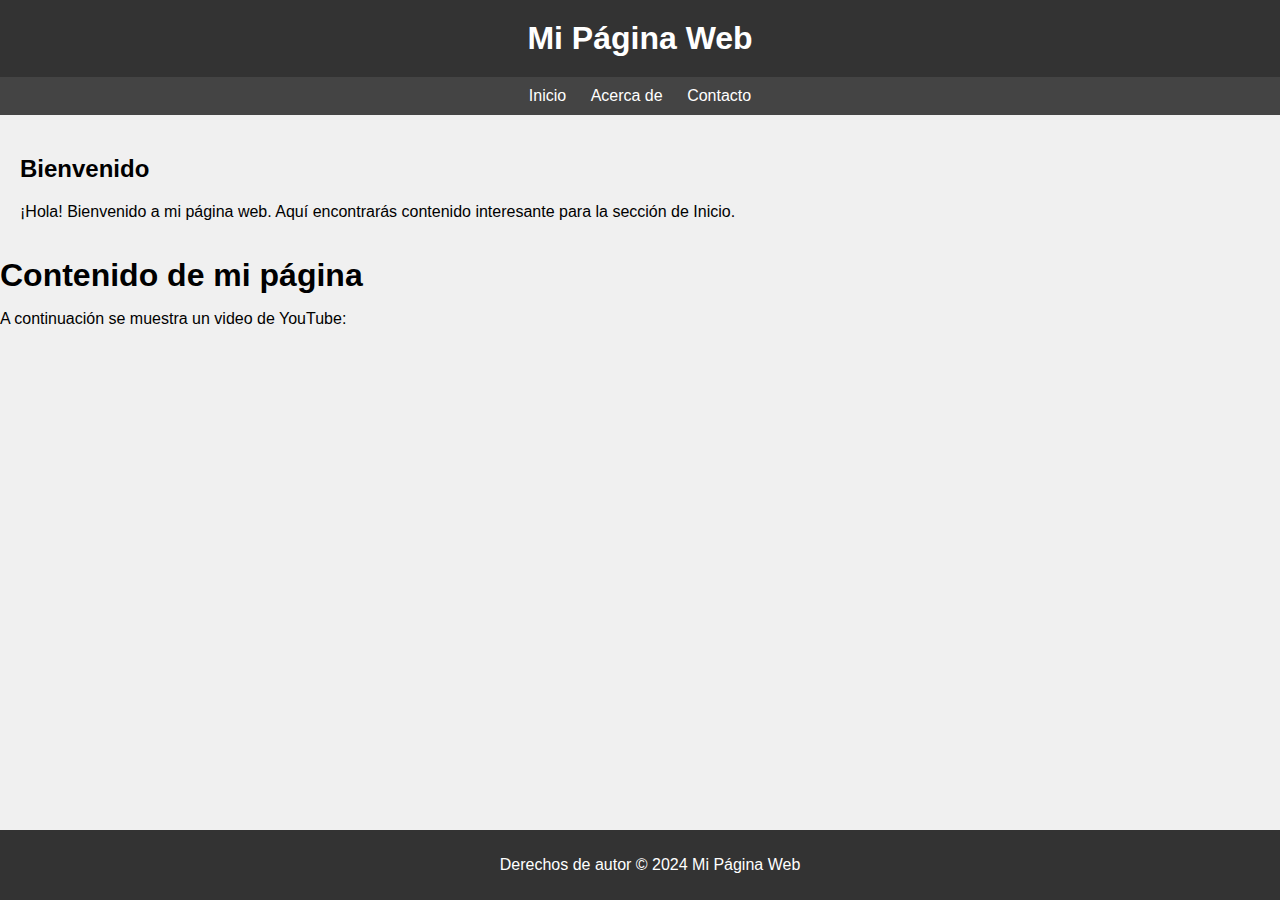
<file: index.html>
<!DOCTYPE html>
<html lang="en">
<head>
    <meta charset="UTF-8">
    <meta name="viewport" content="width=device-width, initial-scale=1.0">
    <title>Mi página web</title>
    <style>
        body {
            font-family: Arial, sans-serif;
            background-color: #f0f0f0;
            margin: 0;
            padding: 0;
        }
        header {
            background-color: #333;
            color: #fff;
            padding: 20px;
            text-align: center;
        }
        h1 {
            margin: 0;
        }
        nav {
            background-color: #444;
            color: #fff;
            padding: 10px;
            text-align: center;
        }
        nav a {
            color: #fff;
            text-decoration: none;
            margin: 0 10px;
        }
        section {
            padding: 20px;
        }
        footer {
            background-color: #333;
            color: #fff;
            text-align: center;
            padding: 10px;
            position: fixed;
            bottom: 0;
            width: 100%;
        }
    </style>
    <script>
        function mostrarContenido(contenidoId) {
           
            var contenidos = document.querySelectorAll('.contenido');
            contenidos.forEach(function(contenido) {
                contenido.style.display = 'none';
            });

            var contenidoMostrado = document.getElementById(contenidoId);
            contenidoMostrado.style.display = 'block';
        }
    </script>
</head>
<body>
    <header>
        <h1>Mi Página Web</h1>
    </header>
    <nav>
        <a href="#" onclick="mostrarContenido('inicio')">Inicio</a>
        <a href="#" onclick="mostrarContenido('acerca')">Acerca de</a>
        <a href="#" onclick="mostrarContenido('contacto')">Contacto</a>
    </nav>
   
    <section id="inicio" class="contenido">
        <h2>Bienvenido</h2>
        <p>¡Hola! Bienvenido a mi página web. Aquí encontrarás contenido interesante para la sección de Inicio.</p>
    </section>
    <section id="acerca" class="contenido" style="display: none;">
        <h2>Acerca de</h2>
        <p>Esta sección contiene información sobre mí y mi página web.</p>
    </section>
    <section id="contacto" class="contenido" style="display: none;">
        <h2>Contacto</h2>
        <p>Puedes contactarme a través del siguiente correo electrónico:yerlinstic1@gmail.com</p>
    </section>
    <footer>
        <p>Derechos de autor &copy; 2024 Mi Página Web</p>
    </footer>
</body>
</html>

<!DOCTYPE html>
    <html lang="es">
    <head>
        <meta charset="UTF-8">
        <meta name="viewport" content="width=device-width, initial-scale=1.0">
        <title>Video de YouTube</title>
    </head>
    <body>
        <h1>Contenido de mi página</h1>
        <p>A continuación se muestra un video de YouTube:</p>
        
        <iframe width="560" height="315" src="https://www.youtube.com/embed/@yerlinstic?si=1ELAbxmSmBL8p9WB" frameborder="0" allow="accelerometer; autoplay; clipboard-write; encrypted-media; gyroscope; picture-in-picture" allowfullscreen></iframe>
    </body>
    </html>
</file>
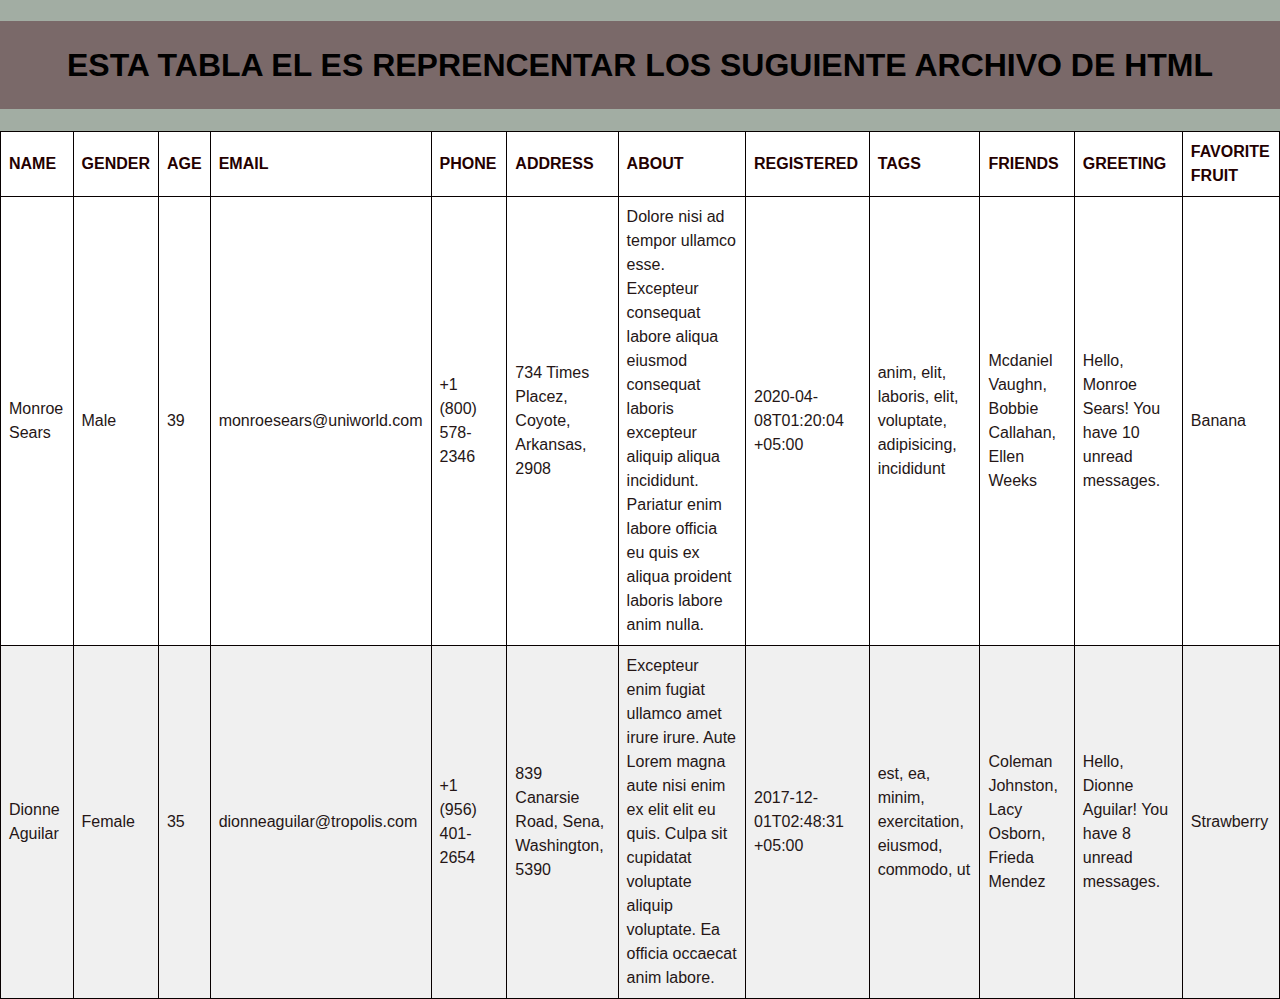
<file: dia3/index.html>
<!DOCTYPE html>
<html lang="en">
<head>
    <meta charset="UTF-8">
    <meta name="viewport" content="width=device-width, initial-scale=1.0">
    <title>User Information</title>
    <style>
        body {
            font-family: Arial, sans-serif;
            line-height: 1.500;
            margin: 0;
            padding: 0;
            background-color: #a2ada3;
            color: #251616;
        }
        h1 {
            text-align: center;
            padding: 20px 0;
            background-color: hwb(0 41% 52%);
            color: #000000;
        }
        table {
            width: 100%;
            border-collapse: collapse;
            background-color: #f0f0f0;
            border: 1px solid hsl(0, 18%, 81%);
        }
        th, td {
            border: 1px solid #070000;
            text-align: left;
            padding: 8px;
        }
        th {
            background-color: #ffffff;
            color: #240000;
        }
        tr:nth-child(even) {
            background-color: #ffffff;
        }representar el siguiente archivo 
    </style>
</head>
<body>
    <h1>ESTA TABLA EL  ES REPRENCENTAR LOS SUGUIENTE ARCHIVO DE HTML</h1>
    
    <table>
        <tr>
            <th>NAME</th>
            <th>GENDER</th>
            <th>AGE</th>
            <th>EMAIL</th>
            <th>PHONE</th>
            <th>ADDRESS</th>
            <th>ABOUT</th>
            <th>REGISTERED</th>
            <th>TAGS</th>
            <th>FRIENDS</th>
            <th>GREETING</th>
            <th>FAVORITE FRUIT</th>
        </tr>
       
        <tr>
            <td>Monroe Sears</td>
            <td>Male</td>
            <td>39</td>
            <td>monroesears@uniworld.com</td>
            <td>+1 (800) 578-2346</td>
            <td>734 Times Placez, Coyote, Arkansas, 2908</td>
            <td>Dolore nisi ad tempor ullamco esse. Excepteur consequat labore aliqua eiusmod consequat laboris excepteur aliquip aliqua incididunt. Pariatur enim labore officia eu quis ex aliqua proident laboris labore anim nulla.</td>
            <td>2020-04-08T01:20:04 +05:00</td>
            <td>anim, elit, laboris, elit, voluptate, adipisicing, incididunt</td>
            <td>Mcdaniel Vaughn, Bobbie Callahan, Ellen Weeks</td>
            <td>Hello, Monroe Sears! You have 10 unread messages.</td>
            <td>Banana</td>
        </tr>
        <!-- Information about Dionne Aguilar -->
        <tr>
            <td>Dionne Aguilar</td>
            <td>Female</td>
            <td>35</td>
            <td>dionneaguilar@tropolis.com</td>
            <td>+1 (956) 401-2654</td>
            <td>839 Canarsie Road, Sena, Washington, 5390</td>
            <td>Excepteur enim fugiat ullamco amet irure irure. Aute Lorem magna aute nisi enim ex elit elit eu quis. Culpa sit cupidatat voluptate aliquip voluptate. Ea officia occaecat anim labore.</td>
            <td>2017-12-01T02:48:31 +05:00</td>
            <td>est, ea, minim, exercitation, eiusmod, commodo, ut</td>
            <td>Coleman Johnston, Lacy Osborn, Frieda Mendez</td>
            <td>Hello, Dionne Aguilar! You have 8 unread messages.</td>
            <td>Strawberry</td>
        </tr>
    </table>
</body>
</html>
</file>
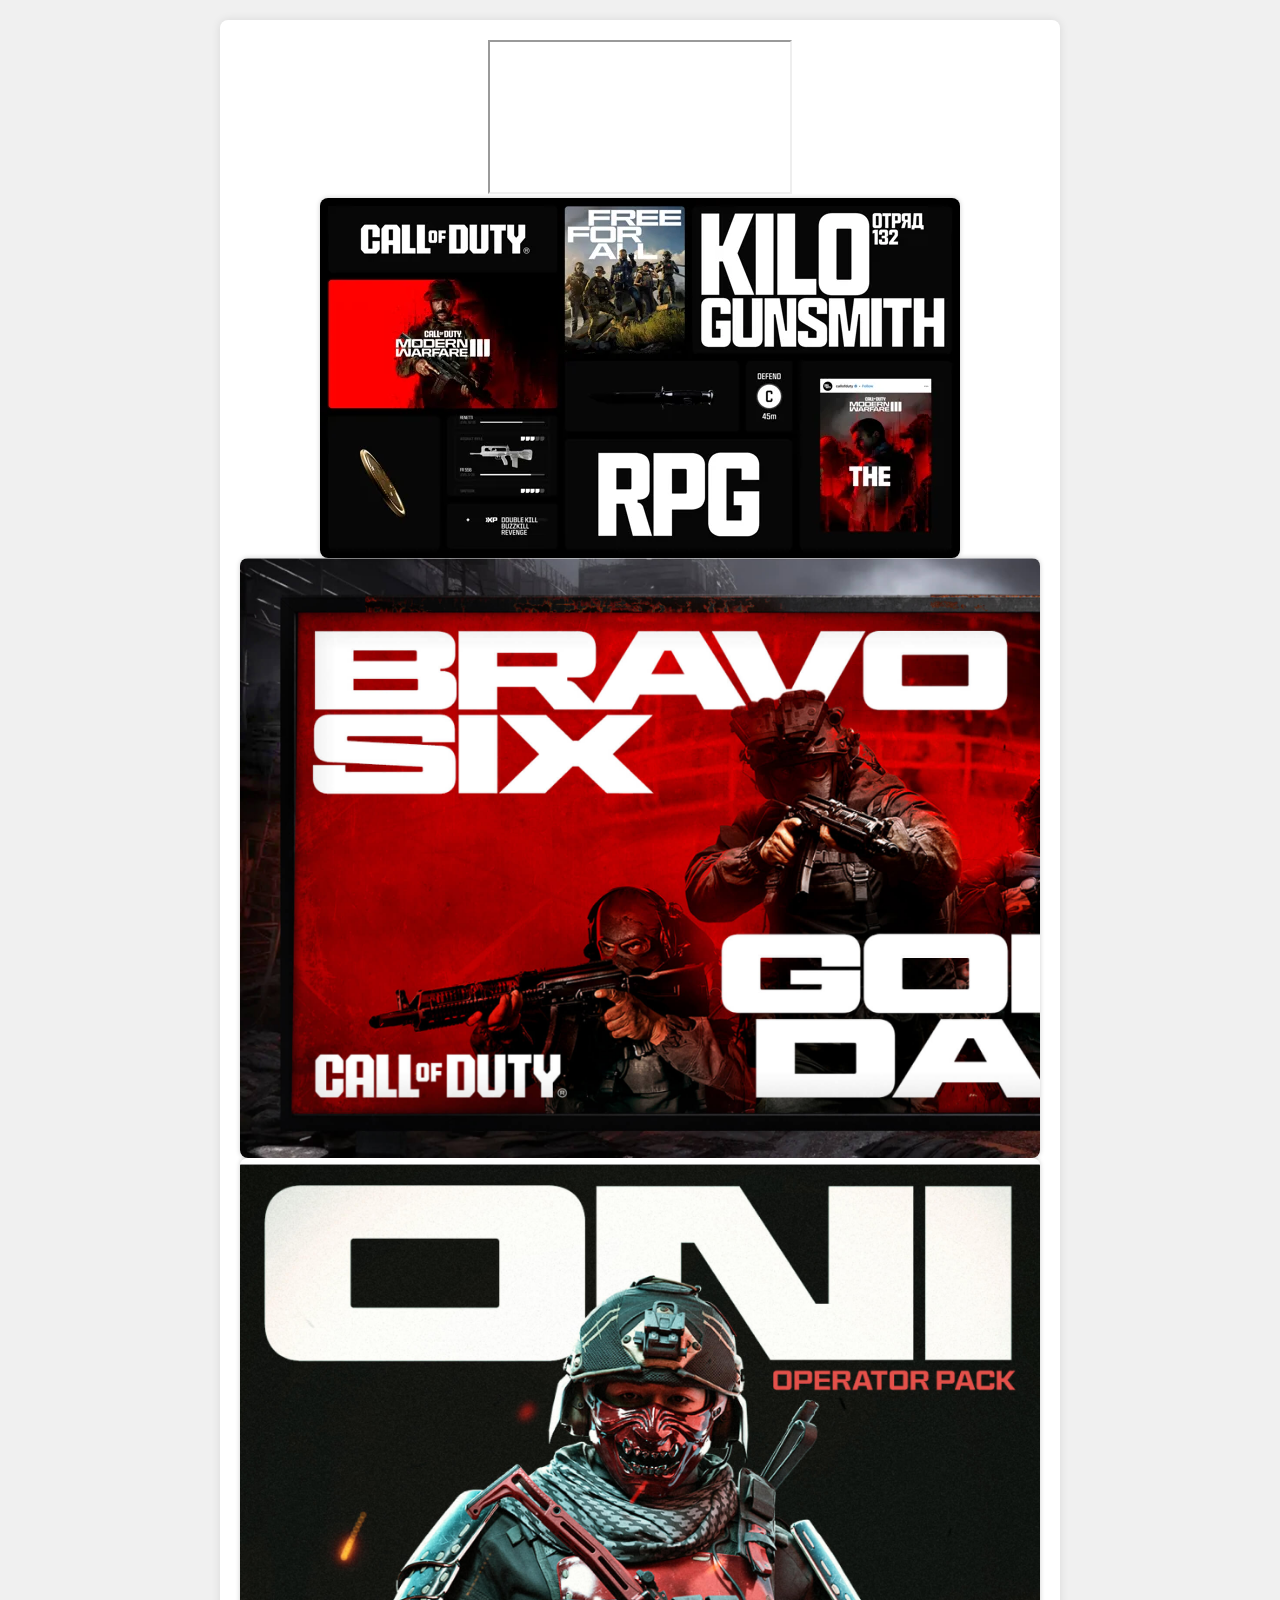
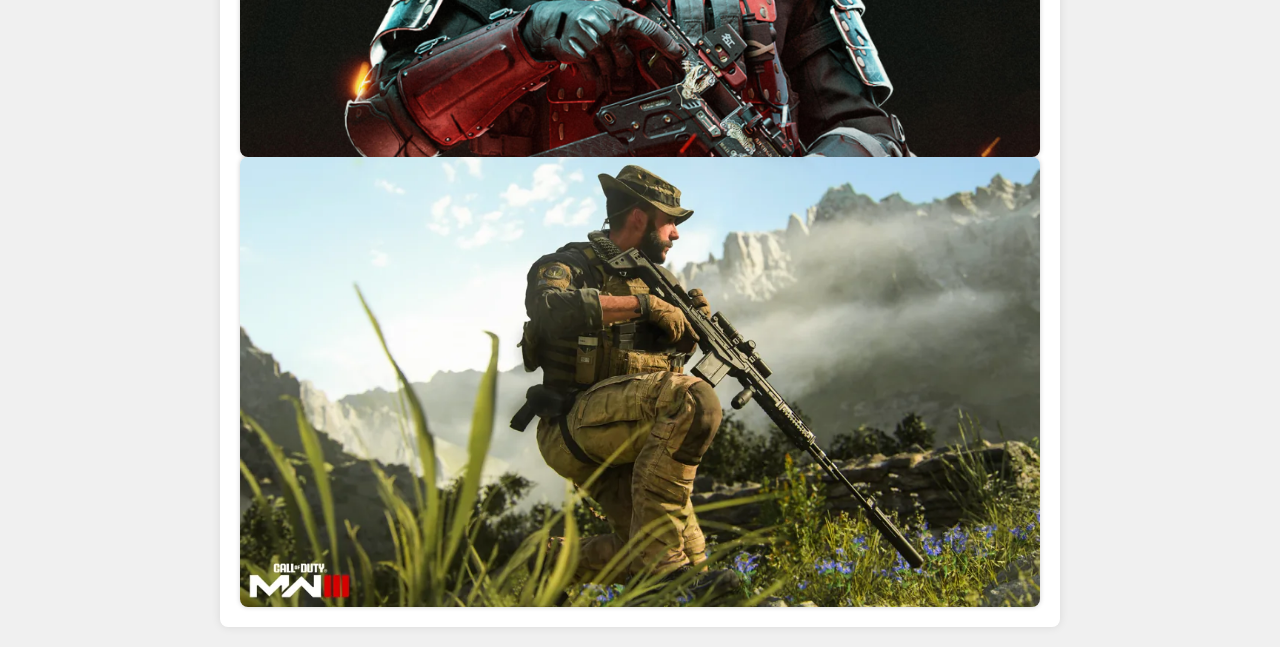
<file: dia4/index.html>
<!DOCTYPE html>
<html lang="es">
<head>
<meta charset="UTF-8">
<meta name="viewport" content="width=device-width, initial-scale=1.0">
<title>Call of Duty</title>
<style>
  body {
    font-family: Arial, sans-serif;
    margin: 0;
    padding: 0;
    background-color: #f0f0f0;
  }
  header {
    background-color: #333;
    color: #fff;
    padding: 20px;
    text-align: center;
  }
  nav {
    background-color: #444;
    padding: 10px;
    text-align: center;
  }
  nav a {
    color: #fff;
    text-decoration: none;
    padding: 10px 20px;
    border-radius: 5px;
    margin: 0 5px;
  }
  nav a:hover {
    background-color: #555;
  }
  .container {
    max-width: 800px;
    margin: 20px auto;
    padding: 20px;
    background-color: #fff;
    border-radius: 8px;
    box-shadow: 0 0 10px rgba(0, 0, 0, 0.1);
  }
  h1 {
    text-align: center;
    color: #333;
  }
  p {
    line-height: 1.6;
    color: #666;
  }
  img {
    display: block;
    margin: 0 auto;
    max-width: 100%;
    height: auto;
    border-radius: 8px;
    box-shadow: 0 0 5px rgba(0, 0, 0, 0.2);
  }
  footer {
    background-color: #333;
    color: #fff;
    padding: 20px;
    text-align: center;
  }
</style>

</head>
<body>
  <main>
    <center>
      <div class="container">
        <iframe class=video1 src="https://player.vimeo.com/video/890101563?h=54d79f602f&title=0&muted=1&loop=1&background=1&quality=1080p&app_id=122963"></iframe>
        <img src="storage/1764396091-a118c0fbe36a8f76407fa1c0731ed8caa4da1357b6086318801f2f0ebc3bf11d-d_640.webp"Descripción de la imagen">
        <img src="storage/65815415b6343d47e7de1a17_brandhave.it 1 (MAIN).jpg"Descripción de la imagen">
        <img src="storage/6581541ace694e4b322d02a4_brandhave.it 776.jpg"Descripción de la imagen">
        <img src="storage/foto1.webp"Descripción de la imagen">
        </div>
      </center>
    </main>
</body>
</file>
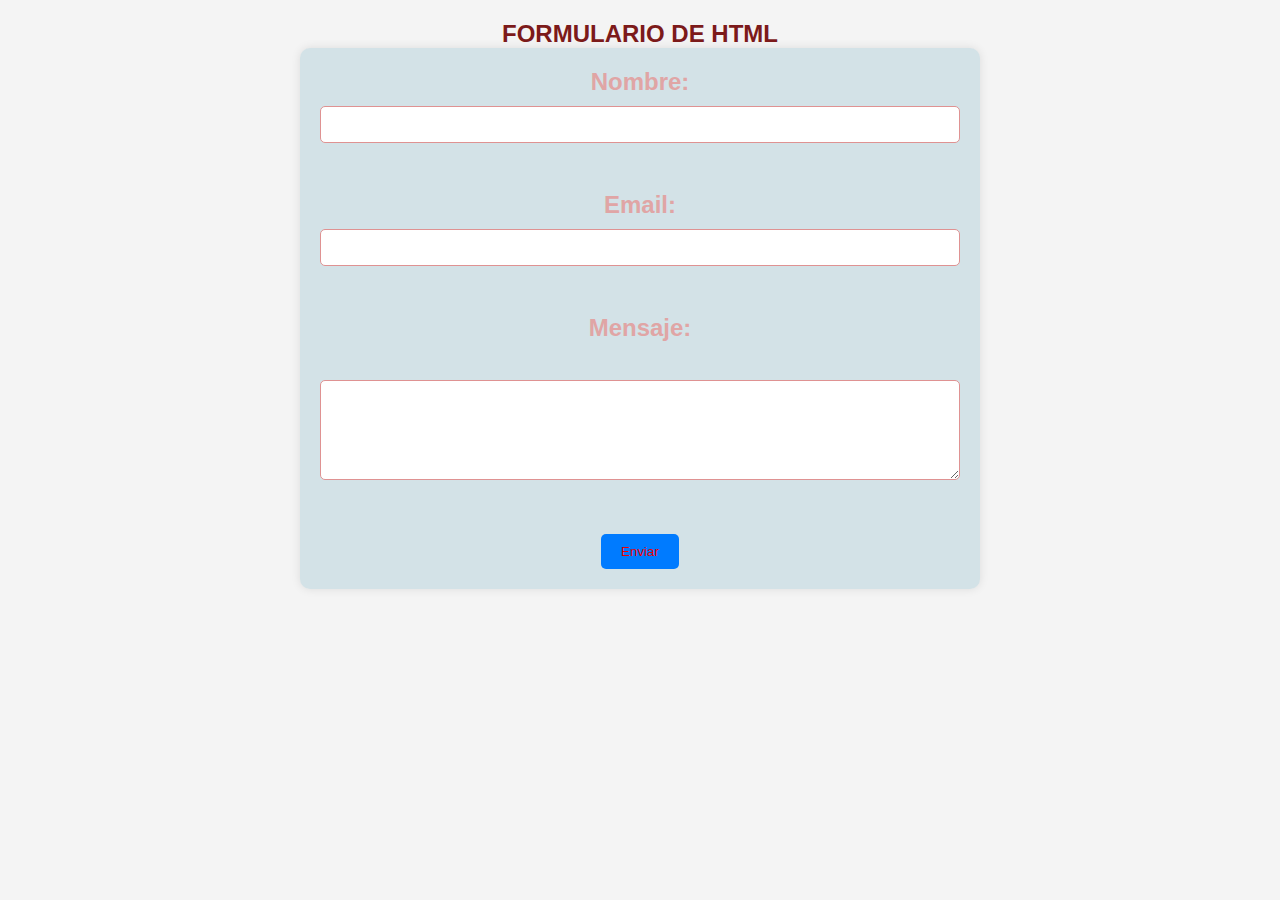
<file: dia5/index.html>
<!DOCTYPE html>
<html lang="en">
<head>
    <meta charset="UTF-8">
    <meta name="viewport" content="width=device-width, initial-scale=1.0">
    <title>Formulario</title>
    <style>
        body {
            font-family: Arial, sans-serif;
            background-color: #f4f4f4;
            text-align: center;
            margin: 0;
            padding: 0;
        }
        
        form {
            width: 50%;
            margin: 0 auto;
            background-color: #2483a828;
            padding: 20px;
            border-radius: 10px;
            box-shadow: 0 0 10px rgba(0, 0, 0, 0.1);
        }
        
        h2 {
            color: #7c1a1a;
        }
        
        label {
            display: block;
            margin-bottom: 10px;
            color: #e0a5a5;
        }
        
        input[type="text"],
        input[type="email"],
        textarea {
            width: 100%;
            padding: 10px;
            margin-bottom: 20px;
            border: 1px solid #df9292;
            border-radius: 5px;
            box-sizing: border-box;
        }
        
        textarea {
            height: 100px;
        }
        
        input[type="submit"] {
            background-color: #007bff;
            color: #e90202;
            padding: 10px 20px;
            border: none;
            border-radius: 5px;
            cursor: pointer;
        }
        
        input[type="submit"]:hover {
            background-color: #0056b3;
        }
    </style>
</head>
<body>
    <h2>FORMULARIO DE HTML
    <form action="/enviar" method="post">
        <label for="nombre">Nombre:</label>
        <input type="text" id="nombre" name="nombre" required><br><br>
        
        <label for="email">Email:</label>
        <input type="email" id="email" name="email" required><br><br>
        
        <label for="mensaje">Mensaje:</label><br>
        <textarea id="mensaje" name="mensaje" rows="4" cols="50" required></textarea><br><br>
        
        <input type="submit" value="Enviar">
    </form>
</body>
</html>
</file>
